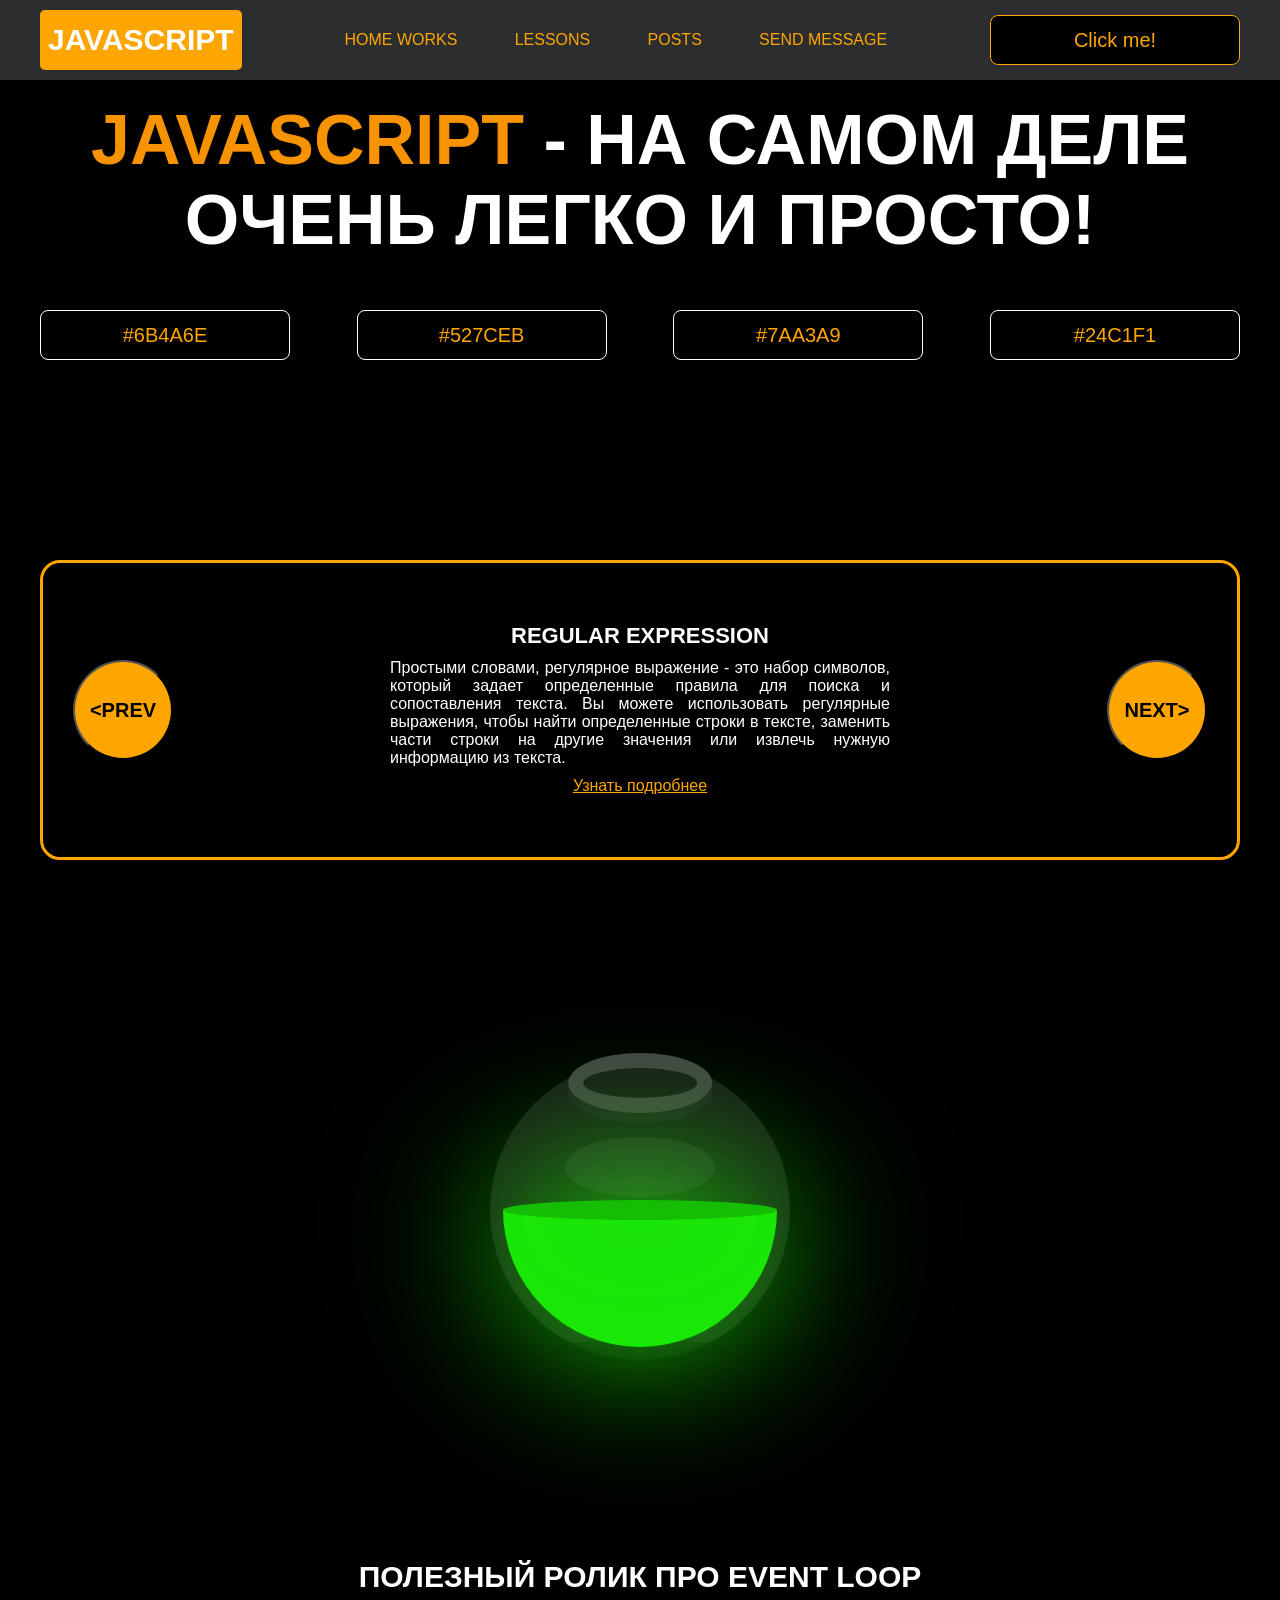
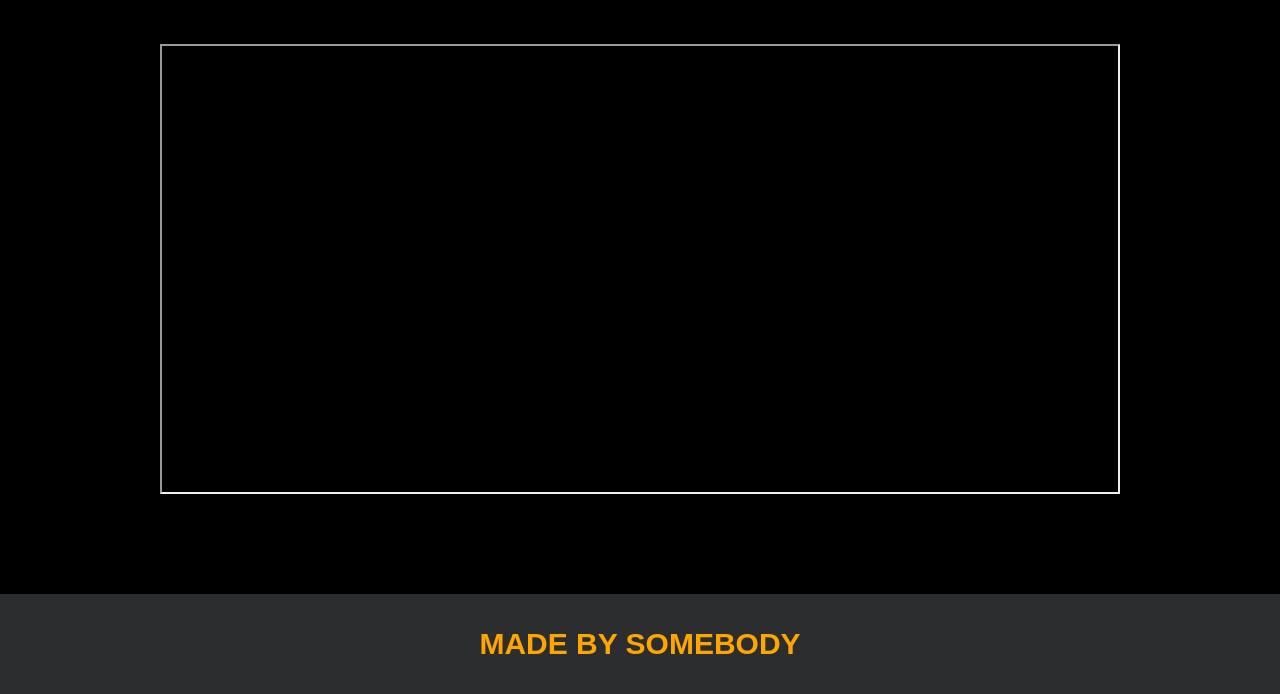
<file: index.html>
<!DOCTYPE html>
<html lang="en">
<head>
    <meta charset="UTF-8">
    <title>Java Script</title>
    <link rel="stylesheet" href="css/style.css">
    <link rel="stylesheet" href="css/core.css">
</head>
<body>

<div class="wrapper">
    <div class="header">
        <div class="container">
            <div class="inner_header">
                <a href="index.html">
                    <div class="logotype">
                        <h2>JavaScript</h2>
                    </div>
                </a>
                <ul class="menu">
                    <li class="menu_link">
                        <a href="pages/home_works.html">Home Works</a>
                    </li>
                    <li class="menu_link">
                        <a href="pages/lessons.html">Lessons</a>
                    </li>
                    <li class="menu_link">
                        <a href="pages/my.html">Posts</a>
                    </li>
                    <li class="menu_link">
                        <a href="https://t.me/baked_toastt" target="_blank">Send message</a>
                    </li>
                </ul>
                <button class="btn" id="btn-get">Click me!</button>
            </div>
        </div>
    </div>

    <div class="main_block">
        <div class="container">
            <div class="inner_main">
                <h1><strong id="js-color">JavaScript</strong> - на самом деле очень легко и просто!</h1>
                <div class="colors-buttons">
                    <button class="btn btn-color"></button>
                    <button class="btn btn-color"></button>
                    <button class="btn btn-color"></button>
                    <button class="btn btn-color"></button>
                </div>
            </div>
        </div>
    </div>

    <div class="slider_block">
        <div class="container">
            <div class="inner_slider">
                <div class="slider">
                    <button class="btn-slide" id="prev">&lt;prev</button>
                    <div class="slide active_slide">
                        <div class="slide_card">
                            <h3>regular expression</h3>
                            <p>Простыми словами, регулярное выражение - это набор символов, который задает определенные правила для поиска и сопоставления текста. Вы можете использовать регулярные выражения, чтобы найти определенные строки в тексте, заменить части строки на другие значения или извлечь нужную информацию из текста.</p>
                            <a href="https://developer.mozilla.org/ru/docs/Web/JavaScript/Guide/Regular_expressions" target="_blank">Узнать подробнее</a>
                        </div>
                    </div>
                    <div class="slide">
                        <div class="slide_card">
                            <h3>recursion</h3>
                            <p>Простыми словами, рекурсия - это, когда функция делает повторяющиеся вызовы самой себя для решения задачи, пока не достигнет определенного условия выхода из рекурсии.</p>
                            <a href="https://learn.javascript.ru/recursion" target="_blank">Узнать подробнее</a>
                        </div>
                    </div>
                    <div class="slide">
                        <div class="slide_card">
                            <h3>json</h3>
                            <p>Простыми словами, JSON - это способ представления данных в виде текста, чтобы они могли быть легко поняты и использованы различными программами. Он использует простые правила для описания объектов и массивов, а также для представления простых типов данных, таких как строки, числа, логические значения и т.д.</p>
                            <a href="https://developer.mozilla.org/ru/docs/Learn/JavaScript/Objects/JSON" target="_blank">Узнать подробнее</a>
                        </div>
                    </div>
                    <div class="slide">
                        <div class="slide_card">
                            <h3>event loop</h3>
                            <p>Простыми словами, event loop похож на дежурного, который непрерывно проверяет, произошло ли какое-либо событие, и реагирует на него, когда оно происходит. Он имеет список задач, которые нужно выполнить, и он перебирает этот список событий одно за другим, обрабатывая каждое событие, когда оно наступает.</p>
                            <a href="https://highload.today/kak-ustroen-event-loop-v-javascript-parallelnaya-model-i-tsikl-sobytij/" target="_blank">Узнать подробнее</a>
                        </div>
                    </div>
                    <button class="btn-slide" id="next">next&gt;</button>
                </div>
            </div>
        </div>
    </div>

    <div class="bottle">
        <div class="container">
            <div class="bottle_inner">
                <a href="pages/monster.html">
                    <div class="bowl">
                        <div class="shadow"></div>
                        <div class="liquid"></div>

                    </div>
                </a>
            </div>
        </div>
    </div>

    <div class="block_video">
        <div class="container">
            <h3>Полезный ролик про Event Loop</h3>
            <div class="inner_block_video">
                <iframe width="80%" height="450" src="https://www.youtube.com/embed/zDlg64fsQow" title="YouTube video player" allow="autoplay; clipboard-write; encrypted-media; gyroscope; picture-in-picture; web-share" allowfullscreen></iframe>
            </div>
        </div>
    </div>

    <div class="footer">
        <div class="container">
            <a href="https://www.instagram.com/baked_toastt/" target="_blank">
                <div class="inner_footer">
                    <h2>Made by Somebody</h2>
                </div>
            </a>
        </div>
    </div>
</div>

<div class="modal">
    <div class="modal_dialog">
        <div class="modal_content">
            <form action="#">
                <div class="modal_close">&#10006;</div>
                <div class="modal_title">Мы свяжемся с вами как можно быстрее!</div>
                <label>
                    <input
                        required
                        placeholder="Ваше имя"
                        name="name"
                        type="text"
                        class="modal_input"
                    >
                </label>
                <label>
                    <input
                        required
                        placeholder="Ваш номер телефона"
                        name="phone"
                        type="text"
                        class="modal_input"
                    >
                </label>
                <button class="btn btn_dark btn_min">Перезвонить мне</button>
            </form>
        </div>
    </div>
</div>

</body>
<script src="js/main.js"></script>
<script src="js/modal.js"></script>
</html>
</file>
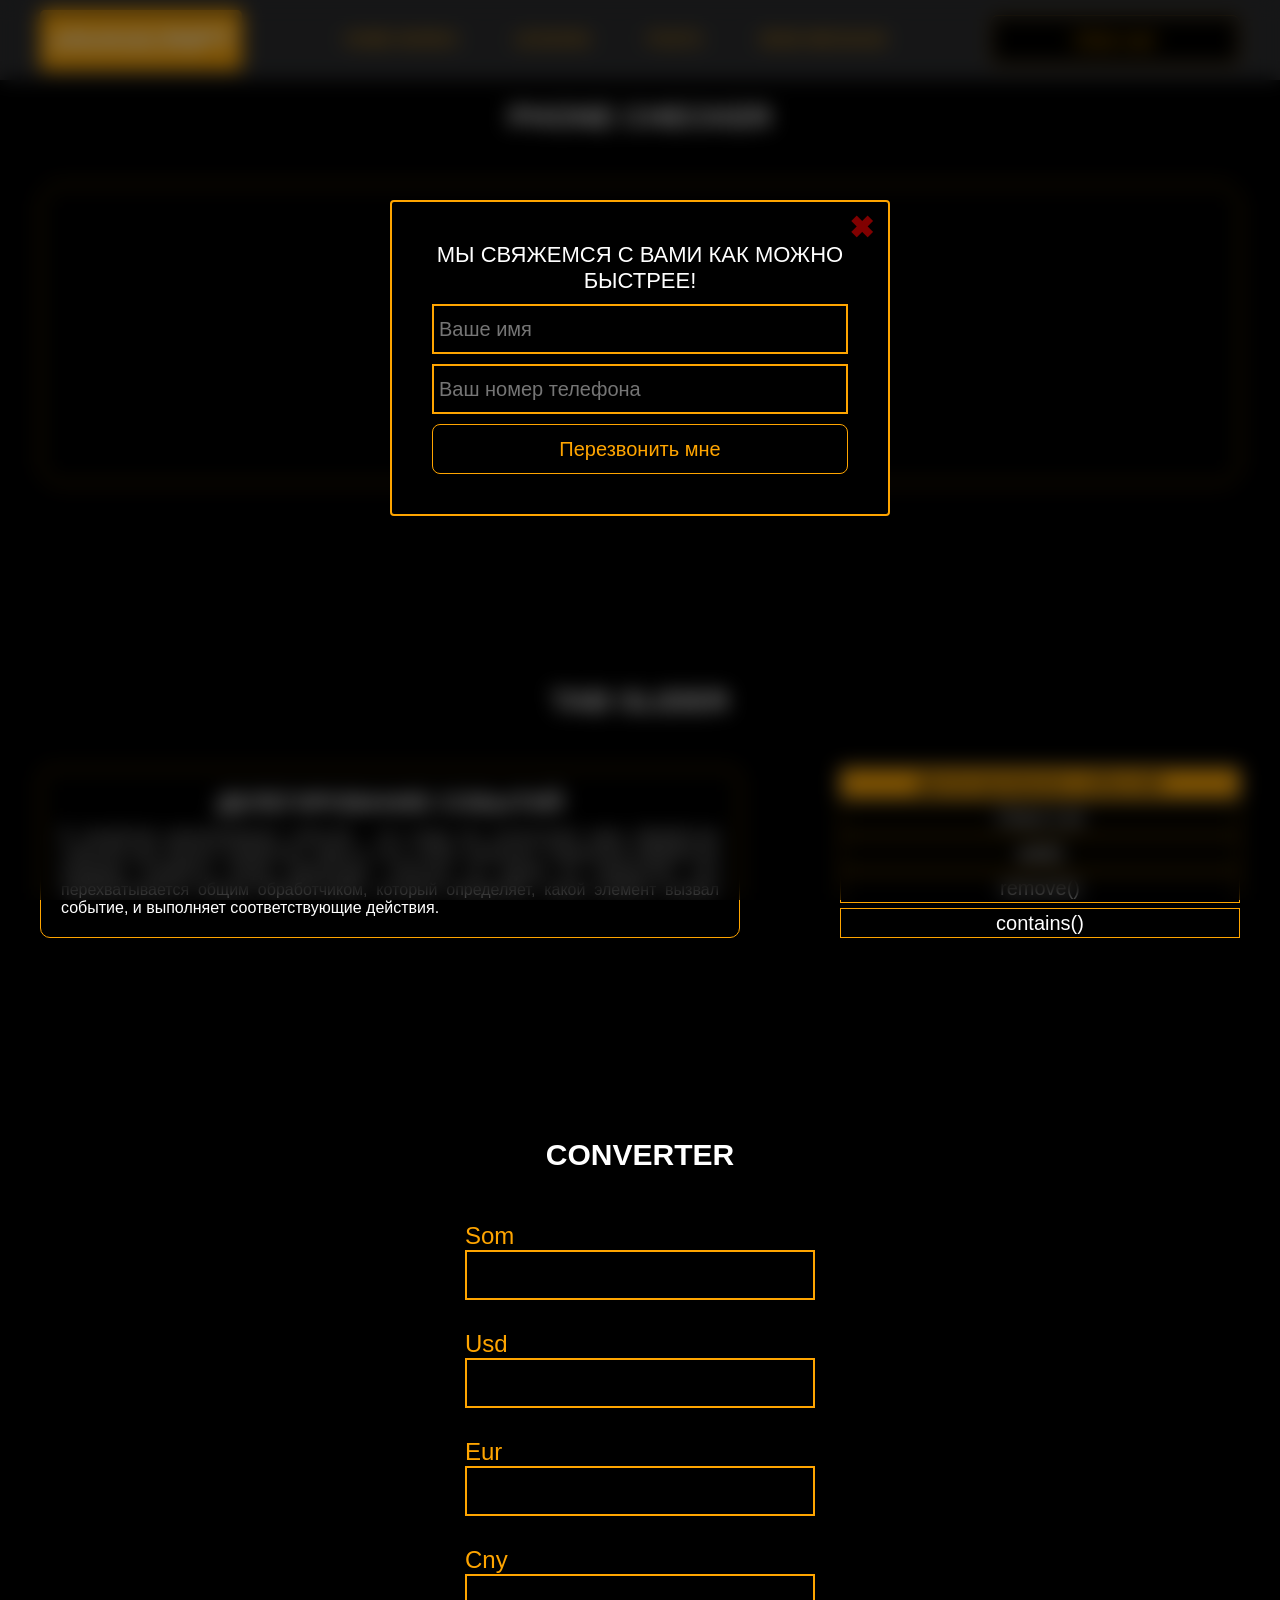
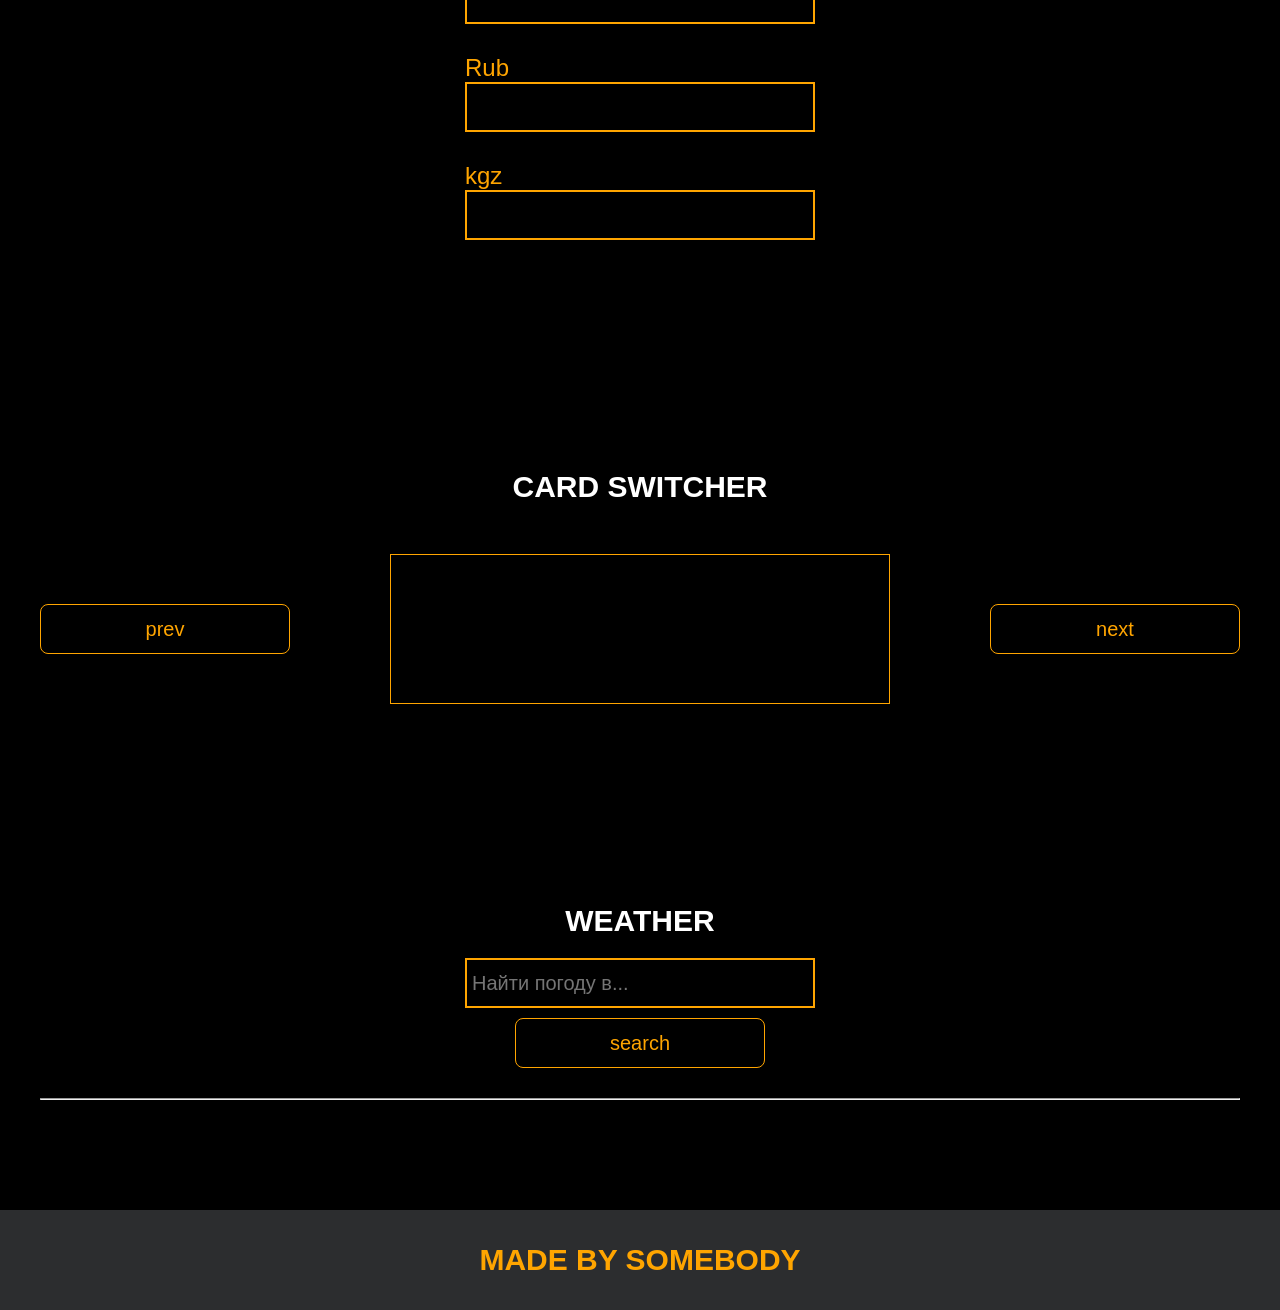
<file: pages/lessons.html>
<!DOCTYPE html>
<html lang="en">
<head>
    <meta charset="UTF-8">
    <title>Lessons</title>
    <link rel="stylesheet" href="../css/style.css">
    <link rel="stylesheet" href="../css/core.css">
    <link rel="stylesheet" href="../css/lessons.css">
</head>
<body>

<div class="wrapper">
    <div class="header">
        <div class="container">
            <div class="inner_header">
                <a href="../index.html">
                    <div class="logotype">
                        <h2>Java<span>Script</span></h2>
                    </div>
                </a>
                <ul class="menu">
                    <li class="menu_link">
                        <a href="../pages/home_works.html">Home Works</a>
                    </li>
                    <li class="menu_link">
                        <a href="../pages/lessons.html">Lessons</a>
                    </li>
                    <li class="menu_link">
                        <a href="/pages/my.html">Posts</a>
                    </li>
                    <li class="menu_link">
                        <a href="https://t.me/baked_toastt" target="_blank">Send message</a>
                    </li>
                </ul>
                <button class="btn" id="btn-get">Click me!</button>
            </div>
        </div>
    </div>

    <div class="phone_block">
        <div class="container">
            <h3>Phone checker</h3>
            <div class="inner_phone_block">
                <div class="form_phone">
                    <label for="phone_input">Phone Number</label>
                    <input type="text" id="phone_input" placeholder="+996 XXX XX-XX-XX">
                    <button class="btn" id="phone_button">Check number</button>
                    <span class="checker" id="phone_result"></span>
                </div>
            </div>
        </div>
    </div>

    <div class="tab_slider">
        <div class="container">
            <h3>tab slider</h3>
            <div class="inner_tab_slider">
                <div class="tab_contents_block">

                    <div class="tab_content_block active">
                        <h4>Делегирование событий</h4>
                        <p>В JavaScript делегирование событий - это когда мы используем один обработчик событий для
                            группы элементов, вместо того чтобы назначать отдельный обработчик каждому элементу. Когда
                            происходит событие на одном из элементов, оно перехватывается общим обработчиком, который
                            определяет, какой элемент вызвал событие, и выполняет соответствующие действия.</p>
                    </div>
                    <div class="tab_content_block">
                        <h4>classList</h4>
                        <p>classList в JavaScript - это свойство, которое позволяет нам работать с классами элемента
                            HTML. С помощью classList мы можем добавлять, удалять или проверять наличие классов у
                            элемента. Допустим, у нас есть элемент на веб-странице, и мы хотим изменить его классы с
                            помощью JavaScript. Вместо того чтобы обращаться напрямую к атрибуту class, мы можем
                            использовать свойство classList этого элемента. </p>
                    </div>
                    <div class="tab_content_block">
                        <h4>add()</h4>
                        <p>Метод add позволяет добавить новый класс к списку классов элемента. Например,
                            element.classList.add('new-class') добавит класс с именем "new-class" к элементу.</p>
                    </div>
                    <div class="tab_content_block">
                        <h4>remove()</h4>
                        <p>Метод remove позволяет удалить класс из списка классов элемента. Например,
                            element.classList.remove('old-class') удалит класс с именем "old-class" из элемента.</p>
                    </div>
                    <div class="tab_content_block">
                        <h4>contains()</h4>
                        <p>Метод contains позволяет проверить, содержит ли элемент определенный класс. Он возвращает
                            true, если класс присутствует, и false, если его нет. Например,
                            element.classList.contains('highlight') вернет true, если у элемента есть класс
                            "highlight".</p>
                    </div>

                    <div class="tab_content_items">
                        <button class="tab_content_item active">Делегирование событий</button>
                        <button class="tab_content_item">Class List</button>
                        <button class="tab_content_item">add()</button>
                        <button class="tab_content_item">remove()</button>
                        <button class="tab_content_item">contains()</button>
                    </div>

                </div>
            </div>
        </div>
    </div>

    <div class="converter">
        <div class="container">
            <h3>CONVERTER</h3>
            <div class="inner_converter">
                <div class="som">
                    <label for="som">Som</label>
                    <input type="number" id="som">
                </div>
                <div class="usd">
                    <label for="usd">Usd</label>
                    <input type="number" id="usd">
                </div>
                <div class="eur">
                    <label for="eur">Eur</label>
                    <input type="number" id="eur">
                </div>
                <div class="cny">
                    <label for="cny">Cny</label>
                    <input type="number" id="cny">
                </div>
                <div class="rub">
                    <label for="rub">Rub</label>
                    <input type="number" id="rub">
                </div>
                <div class="kgz">
                    <label for="kgz">kgz</label>
                    <input type="number" id="kgz">
                </div>
            </div>
            <p id="error"></p>
        </div>
    </div>

    <div class="card_switcher">
        <div class="container">
            <h3>Card Switcher</h3>
            <div class="inner_card_switcher">
                <button class="btn" id="btn-prev">prev</button>
                <div class="card"></div>
                <button class="btn" id="btn-next">next</button>
            </div>
        </div>
    </div>

    <div class="weather">
        <div class="container">
            <h3>WEATHER</h3>
            <div class="inner_weather">
                <div>
                    <label>
                        <input type="text" class="cityName" placeholder="Найти погоду в...">
                    </label>
                    <button class="btn" id="search">search</button>
                </div>
                <div>
                    <span class="city"></span>
                    <hr/>
                    <span class="temp"></span>
                </div>
            </div>
        </div>
    </div>

    <div class="footer">
        <div class="container">
            <a href="https://www.instagram.com/baked_toastt/" target="_blank">
                <div class="inner_footer">
                    <h2>Made by Somebody</h2>
                </div>
            </a>
        </div>
    </div>
</div>

<div class="modal">
    <div class="modal_dialog">
        <div class="modal_content">
            <form action="#">
                <div class="modal_close">&#10006;</div>
                <div class="modal_title">Мы свяжемся с вами как можно быстрее!</div>
                <label>
                    <input required placeholder="Ваше имя" name="name" type="text" class="modal_input">
                </label>
                <label>
                    <input required placeholder="Ваш номер телефона" name="phone" class="modal_input">
                </label>
                <button class="btn btn_dark btn_min">Перезвонить мне</button>
            </form>
        </div>
    </div>
</div>

</body>
<script src="../js/lesson.js"></script>
<script src="../js/modal.js"></script>
</html>
</file>
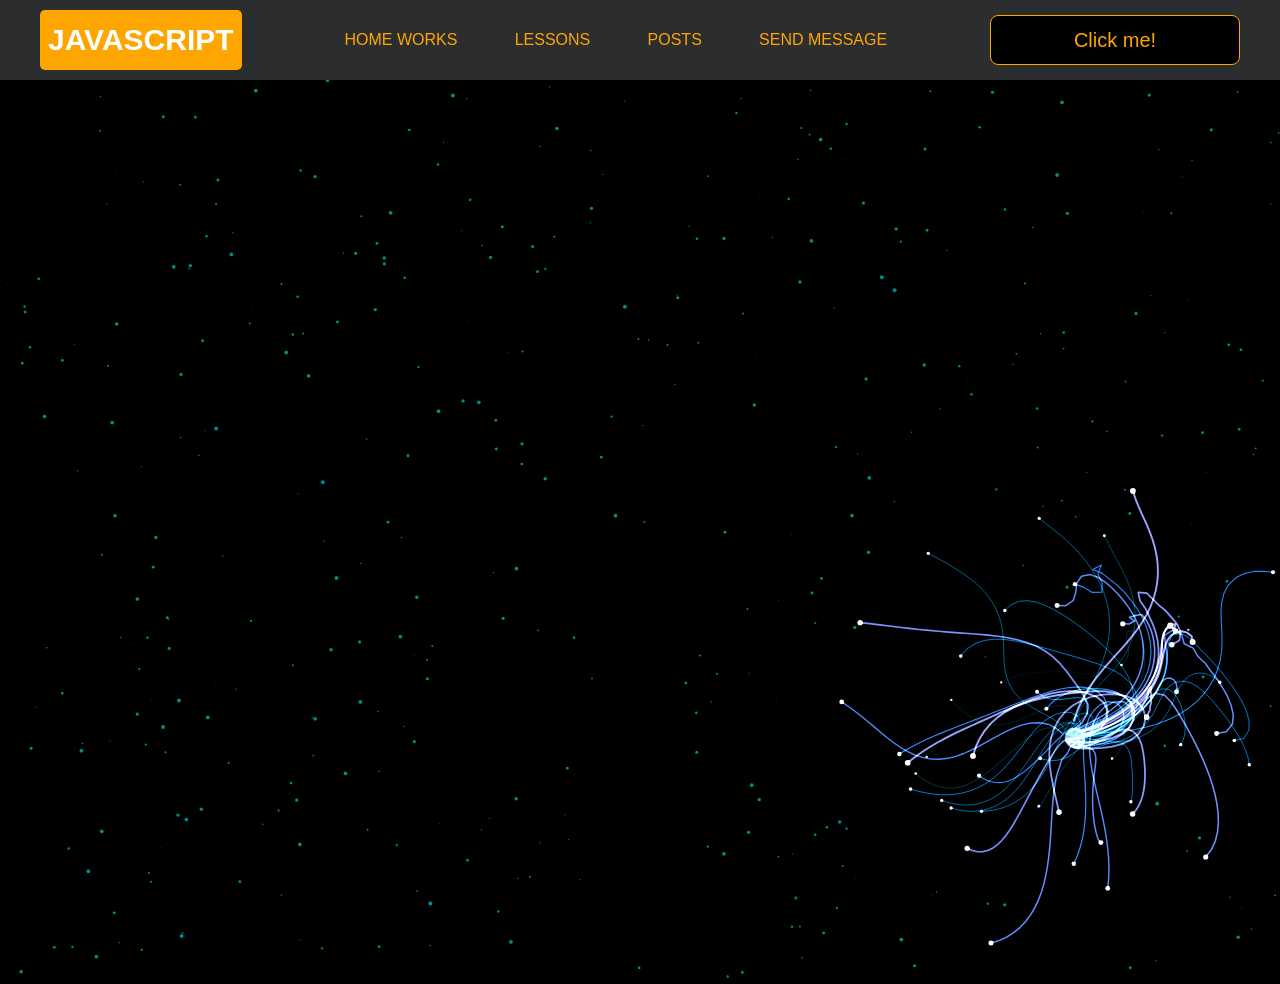
<file: pages/monster.html>
<!DOCTYPE html>
<html lang="en">
<head>
    <meta charset="UTF-8">
    <title>Monster</title>
    <link rel="stylesheet" href="../css/style.css">
    <link rel="stylesheet" href="../css/core.css">
    <link rel="stylesheet" href="../css/monster.css">
</head>
<body>
<div class="wrapper">
    <div class="header">
        <div class="container">
            <div class="inner_header">
                <a href="../index.html">
                    <div class="logotype">
                        <h2>Java<span>Script</span></h2>
                    </div>
                </a>
                <ul class="menu">
                    <li class="menu_link">
                        <a href="../pages/home_works.html">Home Works</a>
                    </li>
                    <li class="menu_link">
                        <a href="../pages/lessons.html">Lessons</a>
                    </li>
                    <li class="menu_link">
                        <a href="/pages/my.html">Posts</a>
                    </li>
                    <li class="menu_link">
                        <a href="https://t.me/baked_toastt" target="_blank">Send message</a>
                    </li>
                </ul>
                <button class="btn" id="btn-get">Click me!</button>
            </div>
        </div>
    </div>
</div>
<canvas id="canvas"></canvas>

<div class="modal">
    <div class="modal_dialog">
        <div class="modal_content">
            <form action="#">
                <div class="modal_close">&times;</div>
                <div class="modal_title">Мы свяжемся с вами как можно быстрее!</div>
                <label>
                    <input required placeholder="Ваше имя" name="name" type="text" class="modal_input">
                </label>
                <label>
                    <input required placeholder="Ваш номер телефона" name="phone" class="modal_input">
                </label>
                <button class="btn btn_dark btn_min">Перезвонить мне</button>
            </form>
        </div>
    </div>
</div>

</body>
<script src="../js/monster.js"></script>
<script src="../js/modal.js"></script>
</html>
</file>
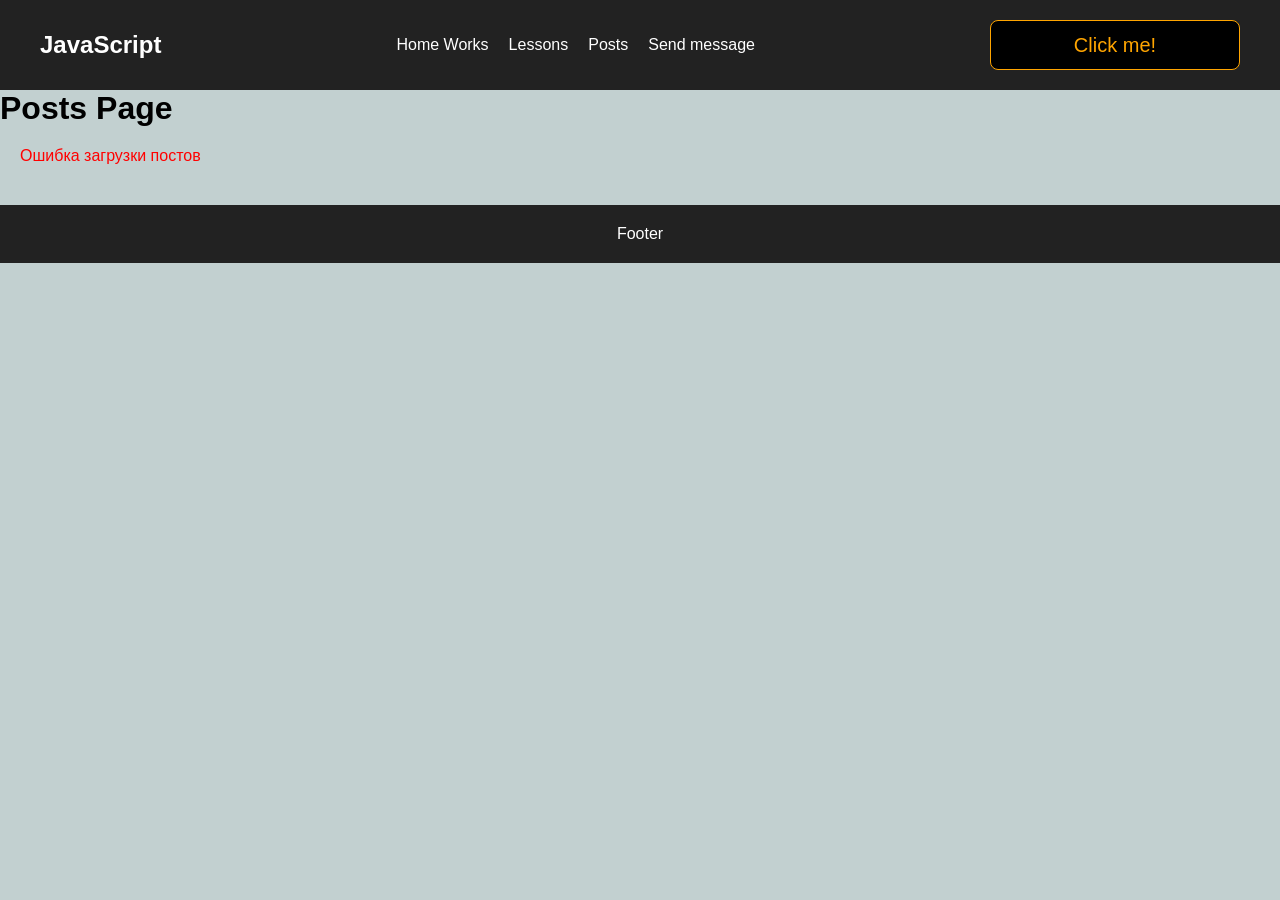
<file: pages/my.html>
<!DOCTYPE html>
<html lang="en">
<head>
    <meta charset="UTF-8">
    <title>Posts</title>

    <link rel="stylesheet" href="/css/my.css">
</head>

<body>

<div class="header">
    <div class="container">
        <div class="inner_header">

            <a href="../index.html">
                <div class="logotype">
                    <h2>JavaScript</h2>
                </div>
            </a>

            <ul class="menu">
                <li><a href="home_works.html">Home Works</a></li>
                <li><a href="lessons.html">Lessons</a></li>
                <li><a href="my.html">Posts</a></li>
                <li><a href="https://t.me/baked_toastt" target="_blank">Send message</a></li>
            </ul>

            <button class="btn" id="btn-get">Click me!</button>

        </div>
    </div>
</div>

<header>
    <h1>Posts Page</h1>
</header>

<main class="posts-container"></main>

<footer class="footer">
    <p>Footer</p>
</footer>

<script src="/js/my.js"></script>

</body>
</html>
</file>
<file: css/style.css>
/* HEADER */

.header {
    height: 80px;
    background: #2c2d2f;
    display: flex;
    align-items: center;
    width: 100%;
    position: fixed;
    top: 0;
    z-index: 2;
}

.inner_header {
    height: 100%;
    display: flex;
    align-items: center;
    justify-content: space-between;
}

/* LOGOTYPE */

.logotype {
    display: flex;
    align-items: center;
    justify-content: center;
    font-size: 22px;
    height: 60px;
    width: fit-content;
    background: var(--orange);
    padding: 8px;
    color: white;
    border-radius: 5px;
    cursor: pointer;
}

/* HEADER MENU */

.menu {
    display: flex;
    justify-content: space-around;
    width: 600px;
}

.menu_link a {
    color: var(--orange);
    text-transform: uppercase;
}

.menu_link a:hover {
    text-decoration: underline;
}

/* MAIN BLOCK */

.main_block {
    padding: 100px 0;
    background: black;
}

/* BUTTONS COLOR PICKER */

.colors-buttons {
    display: flex;
    justify-content: space-between;
    margin-top: 50px;
}

.btn-color {
    border-radius: 20px;
    border-color: white !important;
}

/* FOOTER */

.footer {
    background: #2c2d2f;
    width: 100%;
}

.inner_footer {
    display: flex;
    align-items: center;
    justify-content: center;
    height: 100px;
}

.footer h2 {
    text-transform: uppercase;
    color: var(--orange);
    font-weight: 600;
}


/* SLIDER BLOCK */

.slider_block {
    padding: 100px 0;
    background: black;
}

.slider {
    position: relative;
    width: 100%;
    height: 300px;
    overflow: hidden;
    border: 3px solid var(--orange);
    border-radius: 20px;
    display: flex;
    align-items: center;
    justify-content: space-between;
    padding: 0 30px;
}

.slide {
    position: absolute;
    top: 60px;
    left: 0;
    width: 100%;
    height: 100%;
    display: none;
    transition: opacity 0.5s ease-in-out;
}

.slide_card {
    color: white;
    margin: 0 auto;
    width: 500px;
    text-align: center;
}

.slide_card h3 {
    color: white;
    text-transform: uppercase;
    font-size: 22px;
}

.slide_card p {
    font-size: 16px;
    text-align: justify;
    margin: 10px 0;
}

.slide_card a {
    color: var(--orange);
    text-decoration: underline;
}

.slide.active_slide {
    display: block;
}

/* VIDEO BLOCK */

.block_video {
    background: black;
    padding: 100px 0;
}

.inner_block_video {
    display: flex;
    justify-content: center;
    margin-top: 50px;
}

/* MODAL */

.modal {
    position: fixed;
    height: 100%;
    width: 100%;
    top: 0;
    left: 0;
    z-index: 2;
    background: rgba(0, 0, 0, 0.5);
    backdrop-filter: blur(10px);
    display: none;
}

.modal_dialog {
    max-width: 500px;
    margin: 200px auto;
}

.modal_content {
    position: relative;
    width: 100%;
    padding: 40px;
    background-color: black;
    border: 2px solid var(--orange);
    border-radius: 4px;
    max-height: 80vh;
    overflow-y: auto;
}

.modal_content form {
    display: flex;
    flex-direction: column;
    align-items: center;
}

.modal_close {
    position: absolute;
    top: 8px;
    right: 14px;
    font-size: 30px;
    color: red;
    opacity: 0.5;
    font-weight: 700;
    border: none;
    background-color: transparent;
    cursor: pointer;
}

.modal_title {
    text-align: center;
    font-size: 22px;
    text-transform: uppercase;
    color: white;
}

.modal_content label, .btn_min {
    width: 100% !important;
    margin-top: 10px;
}

.modal_content input {
    width: 100%;
}

/*-------BOTTLE-------*/

.bottle {
    background: black;
    padding: 100px 0;
}

.bottle_inner {
    display: flex;
    justify-content: center;
    align-items: center;
}

.bowl {
    position: relative;
    width: 300px;
    height: 300px;
    background: rgba(255, 255, 255, 0.1);
    border-radius: 50%;
    border: 8px solid transparent;
    animation: animate 5s linear infinite;
    transform-origin: bottom center;
}

@keyframes animate {
    0% {
        transform: rotate(0deg);
    }
    25% {
        transform: rotate(22deg);
    }
    50% {
        transform: rotate(0deg);
    }
    75% {
        transform: rotate(-22deg);
    }
    100% {
        filter: hue-rotate(360deg);
    }
}

.bowl::before {
    content: "";
    position: absolute;
    top: -15px;
    left: 50%;
    transform: translateX(-50%);
    width: 40%;
    height: 30px;
    border: 15px solid #444;
    border-radius: 50%;
    box-shadow: 0 10px #222;

}

.bowl::after {
    content: "";
    position: absolute;
    top: 35%;
    left: 50%;
    transform: translate(-50%, -50%);
    width: 150px;
    height: 60px;
    background: rgba(255, 255, 255, 0.05);
    transform-origin: center;
    animation: animatebowlshadow 5s linear infinite;
    border-radius: 50%;
    animation-play-state: running;

}


@keyframes animatebowlshadow {
    0% {
        left: 50%;
        width: 150px;
        height: 60px;
    }
    25% {
        left: 55%;
        width: 140px;
        height: 65px;
    }
    50% {
        left: 50%;
        width: 150px;
        height: 60px;
    }
    75% {
        left: 45%;
        width: 140px;
        height: 65px;
    }
    100% {


    }
}


.liquid {
    position: absolute;
    top: 50%;
    left: 5px;
    right: 5px;
    bottom: 5px;
    background: #1ae907;
    border-bottom-left-radius: 150px;
    border-bottom-right-radius: 150px;
    filter: drop-shadow(0 0 80px #1ae907);
    transform-origin: top center;
    animation: animateliquid 5s linear infinite;
    animation-play-state: running;
}

@keyframes animateliquid {
    0% {
        transform: rotate(0deg);
    }
    25% {
        transform: rotate(-22deg);
    }
    30% {
        transform: rotate(-23deg);
    }
    50% {
        transform: rotate(0deg);
    }
    75% {
        transform: rotate(22deg);
    }
    80% {
        transform: rotate(23deg);
    }
    100% {
        transform: rotate(0deg);
    }


}

.liquid::before {
    content: "";
    position: absolute;
    top: -10px;
    width: 100%;
    height: 20px;
    background: #15be05;
    border-radius: 50%;
    filter: drop-shadow(0 0 80px #15be05);
}

.shadow {
    position: absolute;
    top: calc(50% + 150px);
    left: 50%;
    transform: translate(-50%, -50%);
    width: 260px;
    height: 40px;
    background: rgba(0, 0, 0, 0.5);
    border-radius: 50%;
    animation: animateshadow 5s linear infinite;
    animation-play-state: running;

}

@keyframes animateshadow {
    0% {
        left: 50%;
        width: 260px;
        height: 40px;
        top: calc(50% + 150px);

    }

    25% {
        left: 55%;
        width: 265px;
        height: 30px;
        top: calc(50% + 130px);

    }
    50% {
        left: 50%;
        width: 260px;
        height: 40px;
        top: calc(50% + 150px);

    }
    75% {
        left: 45%;
        width: 265px;
        height: 30px;
        top: calc(50% + 130px);

    }
    100% {
    }
}
</file>
<file: css/core.css>
* {
    margin: 0;
    padding: 0;
    box-sizing: border-box;
}
.container {
    width: 1200px;
    margin: 0 auto;
}

body {
    font-family: "Britannic Bold", sans-serif;
    background: #c2d0d0;
}

.btn {
    width: 250px;
    height: 50px;
    font-size: 20px;
    cursor: pointer;
    border: 1px solid var(--orange);
    background: black;
    color: var(--orange);
    border-radius: 8px;
}

.btn:hover {
    background: #414349;
}

.btn:active {
    background: #56585D;
    border: 2px solid var(--orange);
}

a {
    text-decoration: none;
}

li {
    list-style: none;
}

h1 {
    text-align: center;
    font-size: 70px;
    color: white;
    margin: 0 auto;
    text-transform: uppercase;
    font-weight: 600;
}

h2 {
    text-align: center;
    font-size: 30px;
    color: white;
    margin: 0 auto;
    text-transform: uppercase;
    font-weight: 600;
}

h3 {
    text-align: center;
    font-size: 30px;
    color: white;
    margin: 0 auto;
    text-transform: uppercase;
    font-weight: 600;
}

h4 {
    font-size: 24px;
    color: white;
    text-transform: uppercase;
    font-weight: 600;
}

strong {
    color: #F79300;
}

label {
    font-size: 24px;
    color: var(--orange);
}

input {
    width: 350px;
    height: 50px;
    font-size: 20px;
    padding-left: 5px;
    color: var(--orange);
    background: black;
    border: 2px solid var(--orange);
}

.checker {
    color: white;
    font-size: 30px;
}

.btn-slide {
    display: block;
    width: 100px;
    height: 100px;
    background: var(--orange);
    color: black;
    font-size: 20px;
    text-transform: uppercase;
    border-radius: 50%;
    font-weight: 800;
    z-index: 1;
}

.btn-slide:hover {
    background: #b68733 !important;
    cursor: pointer;
    color: white;
}

:root {
    --orange: orange;
    --black: black;
}
</file>
<file: css/lessons.css>
/* PHONE CHECKER */

.phone_block {
    background: black;
    padding: 100px 0;
}

.inner_phone_block {
    margin-top: 50px;
    display: flex;
    justify-content: space-evenly;
    border: 1px solid var(--orange);
    height: 300px;
    border-radius: 20px;
    align-items: center;
}

.form_phone {
    display: flex;
    flex-direction: column;
    align-items: center;
}

.form_phone button {
    width: 100%;
    margin: 20px 0;
}

/* TAB SLIDER */

.tab_slider {
    background: black;
    padding: 100px 0;
}

.tab_content_block{
    width: 700px;
    border: 1px solid var(--orange);
    padding: 20px;
    border-radius: 10px;
    text-align: center;
    display: none;
    align-items: center;
    flex-direction: column;
    justify-content: center;
    height: 170px;
}
.tab_content_block.active{
    display: block;
}

.tab_content_block p {
    color: white;
    margin-top: 10px;
    text-align: justify;
}

.tab_content_items {
    width: 400px;
    display: flex;
    flex-direction: column;
    row-gap: 5px;
}

.tab_content_item {
    padding: 10px;
    height: 30px;
    color: white;
    background: var(--black);
    border: 1px solid var(--orange);
    text-align: center;
    font-size: 20px;
    cursor: pointer;
    display: grid;
    place-content: center;
}

.tab_content_item.active {
    background: var(--orange);
    color: black;
    font-weight: 600;
    border: 1px solid white;
}

.tab_contents_block {
    display: flex;
    justify-content: space-between;
    align-items: center;
    margin-top: 50px;
}

/*------CARD SWITCHER------*/

.card_switcher {
    background-color: black;
    padding: 100px 0;
}

.card {
    width: 500px;
    height: 150px;
    border: 1px solid var(--orange);
    text-align: center;
    display: flex;
    flex-direction: column;
    justify-content: space-around;
    align-items: center;
    padding: 10px;
}

.card p {
    color: var(--orange);
    font-size: 20px;
}

.card span {
    color: white;
    font-size: 30px;
}

.inner_card_switcher {
    margin-top: 50px;
    display: flex;
    align-items: center;
    justify-content: space-between;
}


/*-------CONVERTER--------*/


.converter {
    padding: 100px 0;
    background-color: black;
}

.inner_converter {
    display: flex;
    align-items: center;
    justify-content: center;
    flex-direction: column;
    gap: 30px;
    margin-top: 50px;
}

.inner_converter > div {
    display: flex;
    flex-direction: column;
}
#error{
    text-align: center;
    padding-top: 30px;
    font-size: 31px;
}

/*------WEATHER------*/

.weather {
    padding: 100px 0;
    background-color: black;
}

.inner_weather > div {
    display: flex;
    flex-direction: column;
    align-items: center;
    gap: 10px;
    color: white;
    font-size: 25px;
}

.inner_weather {
    display: flex;
    flex-direction: column;
    gap: 20px;
    margin-top: 20px;
}

hr {
    width: 100%;
}
</file>
<file: css/monster.css>
body,
html {
    margin: 0;
    padding: 0;
    position: fixed;
    background: black;
}

.header {
    position: static !important;
}

.buymeacoffee {
    text-decoration: none;
    position: fixed;
    right: 2rem;
    bottom: 2rem;
    background: #FFDD00;
    width: 3.5rem;
    height: 3.5rem;
    border-radius: 50%;
    transition: all 0.1s linear;
    box-shadow: 0.2rem 0.2rem 0.5rem rgba(0, 0, 0, 0.2);
    z-index: 1000;
    display: flex;
    align-items: center;
    justify-content: center;
}

.buymeacoffee:hover {
    width: 4rem;
    height: 4rem;
    line-height: 4rem;
}
</file>
<file: css/my.css>
* {
    margin: 0;
    padding: 0;
    box-sizing: border-box;
}

body {
    font-family: Arial, sans-serif;
    background: #c2d0d0;
}

/* контейнер */
.container {
    width: 1200px;
    margin: 0 auto;
}

/* кнопка */
.btn {
    width: 250px;
    height: 50px;
    font-size: 20px;
    cursor: pointer;
    border: 1px solid orange;
    background: black;
    color: orange;
    border-radius: 8px;
}

.btn:hover {
    background: #414349;
}

.btn:active {
    background: #56585D;
}

/* ссылки */
a {
    text-decoration: none;
    color: white;
}

li {
    list-style: none;
}

/* HEADER */
.header {
    background: #222;
    color: white;
    padding: 20px 0;
}

.inner_header {
    display: flex;
    justify-content: space-between;
    align-items: center;
}

/* меню */
.menu {
    display: flex;
    gap: 20px;
}

.menu_link a {
    color: white;
    font-size: 16px;
}

.menu_link a:hover {
    color: orange;
}

/* POSTS */
.posts-container {
    display: grid;
    grid-template-columns: repeat(3, 1fr);
    gap: 20px;
    padding: 20px;
}

/* карточка */
.card {
    border: 1px solid #ddd;
    padding: 15px;
    border-radius: 10px;
    background: white;
}

.card img {
    width: 100%;
    border-radius: 10px;
}

/* FOOTER */
.footer {
    background: #222;
    color: white;
    text-align: center;
    padding: 20px;
    margin-top: 20px;
}
</file>
